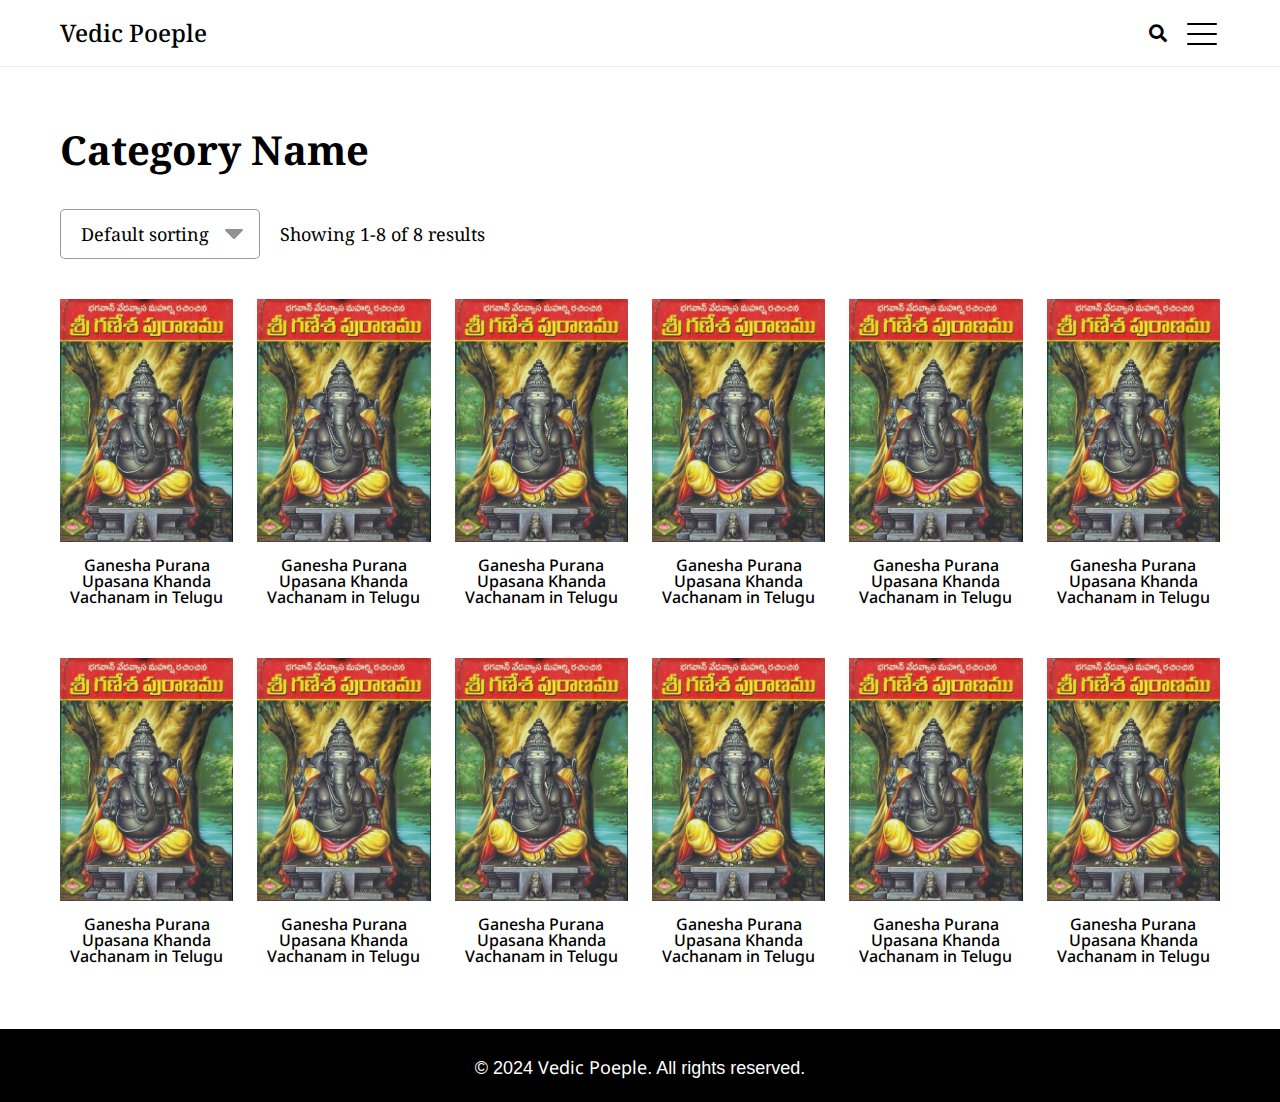
<file: category-listing.html>
<!doctype html>
<html lang="en">

<head>
    <!-- Required meta tags -->
    <meta charset="utf-8">
    <meta name="viewport" content="width=device-width, initial-scale=1, shrink-to-fit=no">
    <title>Book Reader</title>

    <!-- fabicon -->
    <link rel="shortcut icon" type="image/x-icon" href="favicon.ico">
    <!-- All CSS -->

    <!-- fontawesome -->
    <link rel="stylesheet" href="css/all.min.css">
    <link rel="stylesheet" href="css/brands.min.css">
    <link rel="stylesheet" href="css/fontawesome.min.css">
    <link rel="stylesheet" href="css/regular.min.css">
    <link rel="stylesheet" href="css/solid.min.css">

    <link rel="stylesheet" href="css/slick.min.css">
    <link rel="stylesheet" href="css/slick-theme.min.css">
    <link rel="stylesheet" href="css/bootstrap.min.css">
    <link rel="stylesheet" href="style.css">
</head>

<body class="hasNoBanner">




    <header class="header whiteHeader">
        <div class="container-fluid">
            <div class="header_inner">
                <nav class="navbar ">

                    <a class="navbar-brand" href="index.html">Vedic Poeple</a>
                    
                    <div class="collapse navbar-collapse" id="navbarSupportedContent">
                        <button class="navbar-toggler navbar-toggler-main" type="button" data-bs-toggle="collapse"
                            data-bs-target="#navbarSupportedContent" aria-controls="navbarSupportedContent"
                            aria-expanded="false" aria-label="Toggle navigation">
                            <!-- <span class="navbar-toggler-icon"></span> -->
                            <span class="stick"></span>
                        </button>
                        <ul class="navbar-nav ms-auto">
                            <li>
                                <a href="index.html">
                                    <i class="fas fa-home"></i>
                                    Home
                                </a>
                            </li>
                            <li>
                                <a href="category.html">
                                    <i class="fas fa-list-alt"></i>
                                    All Category
                                </a>
                            </li>
                            <li class="menu-item-has-children">
                                <a href="javascript:void(0);"><i class="fas fa-book-open"></i> Category 1</a>
                                <ul class="sub-menu">
                                    <li>
                                        <a href="#url">level 1</a>
                                    </li>
                                    <li class="menu-item-has-children">
                                        <a href="#url">level 1</a>
                                        <ul class="sub-menu">
                                            <li><a href="#url">level 2</a></li>
                                            <li class="menu-item-has-children">
                                                <a href="#url">level 2</a>
                                                <ul class="sub-menu">
                                                    <li><a href="#url">level 3</a></li>
                                                    <li><a href="#url">level 3</a></li>
                                                    <li><a href="#url">level 3</a></li>
                                                </ul>
                                            </li>
                                            <li><a href="#url">level 2</a></li>
                                            <li><a href="#url">level 2</a></li>
                                        </ul>
                                    </li>

                                </ul>
                            </li>
                            <li class="menu-item-has-children">
                                <a href="javascript:void(0);"><i class="fas fa-book-open"></i> Category 2</a>
                                <ul class="sub-menu">
                                    <li>
                                        <a href="#url">level 1</a>
                                    </li>
                                    <li class="menu-item-has-children">
                                        <a href="#url">level 1</a>
                                        <ul class="sub-menu">
                                            <li><a href="#url">level 2</a></li>
                                            <li class="menu-item-has-children">
                                                <a href="#url">level 2</a>
                                                <ul class="sub-menu">
                                                    <li><a href="#url">level 3</a></li>
                                                    <li><a href="#url">level 3</a></li>
                                                    <li><a href="#url">level 3</a></li>
                                                </ul>
                                            </li>
                                            <li><a href="#url">level 2</a></li>
                                            <li><a href="#url">level 2</a></li>
                                        </ul>
                                    </li>

                                </ul>
                            </li>
                            <li class="menu-item-has-children">
                                <a href="javascript:void(0);"><i class="fas fa-book-open"></i> Category 3</a>
                                <ul class="sub-menu">
                                    <li>
                                        <a href="#url">level 1</a>
                                    </li>
                                    <li class="menu-item-has-children">
                                        <a href="#url">level 1</a>
                                        <ul class="sub-menu">
                                            <li><a href="#url">level 2</a></li>
                                            <li class="menu-item-has-children">
                                                <a href="#url">level 2</a>
                                                <ul class="sub-menu">
                                                    <li><a href="#url">level 3</a></li>
                                                    <li><a href="#url">level 3</a></li>
                                                    <li><a href="#url">level 3</a></li>
                                                </ul>
                                            </li>
                                            <li><a href="#url">level 2</a></li>
                                            <li><a href="#url">level 2</a></li>
                                        </ul>
                                    </li>
                                    
                                </ul>
                            </li>
                            
                        </ul>


                    </div>

                </nav>
                <div class="header_right">
                    
                    <a href="javaScript:void(0);" class="headerSearchBtn" data-bs-toggle="modal"
                        data-bs-target="#searchModal"><i class="fas fa-search"></i></a>
                        <button class="navbar-toggler navbar-toggler-main" type="button" data-bs-toggle="collapse"
                        data-bs-target="#navbarSupportedContent" aria-controls="navbarSupportedContent"
                        aria-expanded="false" aria-label="Toggle navigation">
                        <!-- <span class="navbar-toggler-icon"></span> -->
                        <span class="stick"></span>
                    </button>
                    </div>
            </div>
        </div>


        <button class="navbar-toggler" id="navoverlay" type="button" data-bs-toggle="collapse"
            data-bs-target="#navbarSupportedContent" aria-controls="navbarSupportedContent" aria-expanded="false"
            aria-label="Toggle navigation"></button>

    </header>


    <section class="category_sec cmn_gap">
        <div class="container-fluid">
            <div class="category_inner">
                <div class="section_title">
                    <h1>Category Name</h1>
                </div>

                <div class="category_sort">
                    <select>
                        <option value="1">Default sorting</option>
                        <option value="1">Option 1</option>
                        <option value="1">Option 2</option>
                        <option value="1">Option 3</option>
                    </select>
                    <p>
                        Showing 1-8 of 8 results
                    </p>
                </div>

                <div class="row category_row gy-5">
                    <div class="col-lg-2 col-md-6 category-col">
                        <div class="common_slider_item">
                            <a href="#url" class="cmn_slider_link">
                                <i>
                                    <img src="images/ganesh-puran.webp" alt="">
                                </i>
                                <span class="cmn_slider_linkTitle">Ganesha Purana Upasana Khanda Vachanam in Telugu</span>
                            </a>
                        </div>
                    </div>
                    <div class="col-lg-2 col-md-6 category-col">
                        <div class="common_slider_item">
                            <a href="#url" class="cmn_slider_link">
                                <i>
                                    <img src="images/ganesh-puran.webp" alt="">
                                </i>
                                <span class="cmn_slider_linkTitle">Ganesha Purana Upasana Khanda Vachanam in Telugu</span>
                            </a>
                        </div>
                    </div>
                    <div class="col-lg-2 col-md-6 category-col">
                        <div class="common_slider_item">
                            <a href="#url" class="cmn_slider_link">
                                <i>
                                    <img src="images/ganesh-puran.webp" alt="">
                                </i>
                                <span class="cmn_slider_linkTitle">Ganesha Purana Upasana Khanda Vachanam in Telugu</span>
                            </a>
                        </div>
                    </div>
                    <div class="col-lg-2 col-md-6 category-col">
                        <div class="common_slider_item">
                            <a href="#url" class="cmn_slider_link">
                                <i>
                                    <img src="images/ganesh-puran.webp" alt="">
                                </i>
                                <span class="cmn_slider_linkTitle">Ganesha Purana Upasana Khanda Vachanam in Telugu</span>
                            </a>
                        </div>
                    </div>
                    <div class="col-lg-2 col-md-6 category-col">
                        <div class="common_slider_item">
                            <a href="#url" class="cmn_slider_link">
                                <i>
                                    <img src="images/ganesh-puran.webp" alt="">
                                </i>
                                <span class="cmn_slider_linkTitle">Ganesha Purana Upasana Khanda Vachanam in Telugu</span>
                            </a>
                        </div>
                    </div>
                    <div class="col-lg-2 col-md-6 category-col">
                        <div class="common_slider_item">
                            <a href="#url" class="cmn_slider_link">
                                <i>
                                    <img src="images/ganesh-puran.webp" alt="">
                                </i>
                                <span class="cmn_slider_linkTitle">Ganesha Purana Upasana Khanda Vachanam in Telugu</span>
                            </a>
                        </div>
                    </div>
                    <div class="col-lg-2 col-md-6 category-col">
                        <div class="common_slider_item">
                            <a href="#url" class="cmn_slider_link">
                                <i>
                                    <img src="images/ganesh-puran.webp" alt="">
                                </i>
                                <span class="cmn_slider_linkTitle">Ganesha Purana Upasana Khanda Vachanam in Telugu</span>
                            </a>
                        </div>
                    </div>
                    <div class="col-lg-2 col-md-6 category-col">
                        <div class="common_slider_item">
                            <a href="#url" class="cmn_slider_link">
                                <i>
                                    <img src="images/ganesh-puran.webp" alt="">
                                </i>
                                <span class="cmn_slider_linkTitle">Ganesha Purana Upasana Khanda Vachanam in Telugu</span>
                            </a>
                        </div>
                    </div>
                    <div class="col-lg-2 col-md-6 category-col">
                        <div class="common_slider_item">
                            <a href="#url" class="cmn_slider_link">
                                <i>
                                    <img src="images/ganesh-puran.webp" alt="">
                                </i>
                                <span class="cmn_slider_linkTitle">Ganesha Purana Upasana Khanda Vachanam in Telugu</span>
                            </a>
                        </div>
                    </div>
                    <div class="col-lg-2 col-md-6 category-col">
                        <div class="common_slider_item">
                            <a href="#url" class="cmn_slider_link">
                                <i>
                                    <img src="images/ganesh-puran.webp" alt="">
                                </i>
                                <span class="cmn_slider_linkTitle">Ganesha Purana Upasana Khanda Vachanam in Telugu</span>
                            </a>
                        </div>
                    </div>
                    <div class="col-lg-2 col-md-6 category-col">
                        <div class="common_slider_item">
                            <a href="#url" class="cmn_slider_link">
                                <i>
                                    <img src="images/ganesh-puran.webp" alt="">
                                </i>
                                <span class="cmn_slider_linkTitle">Ganesha Purana Upasana Khanda Vachanam in Telugu</span>
                            </a>
                        </div>
                    </div>
                    <div class="col-lg-2 col-md-6 category-col">
                        <div class="common_slider_item">
                            <a href="#url" class="cmn_slider_link">
                                <i>
                                    <img src="images/ganesh-puran.webp" alt="">
                                </i>
                                <span class="cmn_slider_linkTitle">Ganesha Purana Upasana Khanda Vachanam in Telugu</span>
                            </a>
                        </div>
                    </div>
                </div>
            </div>
        </div>
    </section>


    <footer class="footer">
        <div class="container-fluid">
            <div class="footer_inner">
                <p>
                    &copy; 2024 <a href="index.html">Vedic Poeple</a>. All rights reserved.
                </p>
            </div>
        </div>
    </footer>

    <!-- search modal -->
    <div class="modal fade searchModal" id="searchModal" tabindex="-1" aria-labelledby="searchModalLabel"
        aria-hidden="true">
        <div class="modal-dialog">
            <div class="modal-content">
                <div class="searchModal_wrap">
                    <div class="searchModal_seacrh">
                        <input class="searchInput" id="searchInput" type="text" placeholder="Search...">
                        <button type="button" class="btn-close" data-bs-dismiss="modal" aria-label="Close"></button>
                    </div>
                    <div class="searchModal_result hideSearchResult">
                        <div class="searchResult_each">
                            <i class="fas fa-file"></i>
                            <div class="searchResult_each_content">
                                <p>
                                    Lorem ipsum dolor, sit amet consectetur adipisicing elit.
                                </p>
                            </div>
                        </div>
                        <div class="searchResult_each">
                            <i class="fas fa-file"></i>
                            <div class="searchResult_each_content">
                                <p>
                                    Lorem ipsum dolor, sit amet consectetur adipisicing elit.
                                </p>
                            </div>
                        </div>
                        <div class="searchResult_each">
                            <i class="fas fa-file"></i>
                            <div class="searchResult_each_content">
                                <p>
                                    Lorem ipsum dolor, sit amet consectetur adipisicing elit.
                                </p>
                            </div>
                        </div>
                        <div class="searchResult_each">
                            <i class="fas fa-hashtag"></i>
                            <div class="searchResult_each_content">
                                <h6 class="search_subtitle">
                                    Lorem ipsum dolor sit
                                </h6>
                                <p>
                                    Lorem ipsum dolor, sit amet consectetur adipisicing elit. Ipsa, iure.
                                </p>
                            </div>
                        </div>
                        <div class="searchResult_each">
                            <i class="fas fa-hashtag"></i>
                            <div class="searchResult_each_content">
                                <h6 class="search_subtitle">
                                    Lorem ipsum dolor sit
                                </h6>
                                <p>
                                    Lorem ipsum dolor, sit amet consectetur adipisicing elit. Ipsa, iure.
                                </p>
                            </div>
                        </div>
                        <div class="searchResult_each">
                            <i class="fas fa-hashtag"></i>
                            <div class="searchResult_each_content">
                                <h6 class="search_subtitle">
                                    Lorem ipsum dolor sit
                                </h6>
                                <p>
                                    Lorem ipsum dolor, sit amet consectetur adipisicing elit. Ipsa, iure.
                                </p>
                            </div>
                        </div>
                        <div class="searchResult_each">
                            <i class="fas fa-hashtag"></i>
                            <div class="searchResult_each_content">
                                <h6 class="search_subtitle">
                                    Lorem ipsum dolor sit
                                </h6>
                                <p>
                                    Lorem ipsum dolor, sit amet consectetur adipisicing elit. Ipsa, iure.
                                </p>
                            </div>
                        </div>
                        <div class="searchResult_each">
                            <i class="fas fa-hashtag"></i>
                            <div class="searchResult_each_content">
                                <h6 class="search_subtitle">
                                    Lorem ipsum dolor sit
                                </h6>
                                <p>
                                    Lorem ipsum dolor, sit amet consectetur adipisicing elit. Ipsa, iure.
                                </p>
                            </div>
                        </div>
                    </div>

                </div>
            </div>
        </div>
    </div>


    <!-- Jquery-->
    <script src="js/jquery-3.5.1.min.js"></script>
    <script src="js/bootstrap.bundle.min.js"></script>
    <script src="js/slick.min.js"></script>

    <script src="js/common.js"></script>

</body>

</html>
</file>
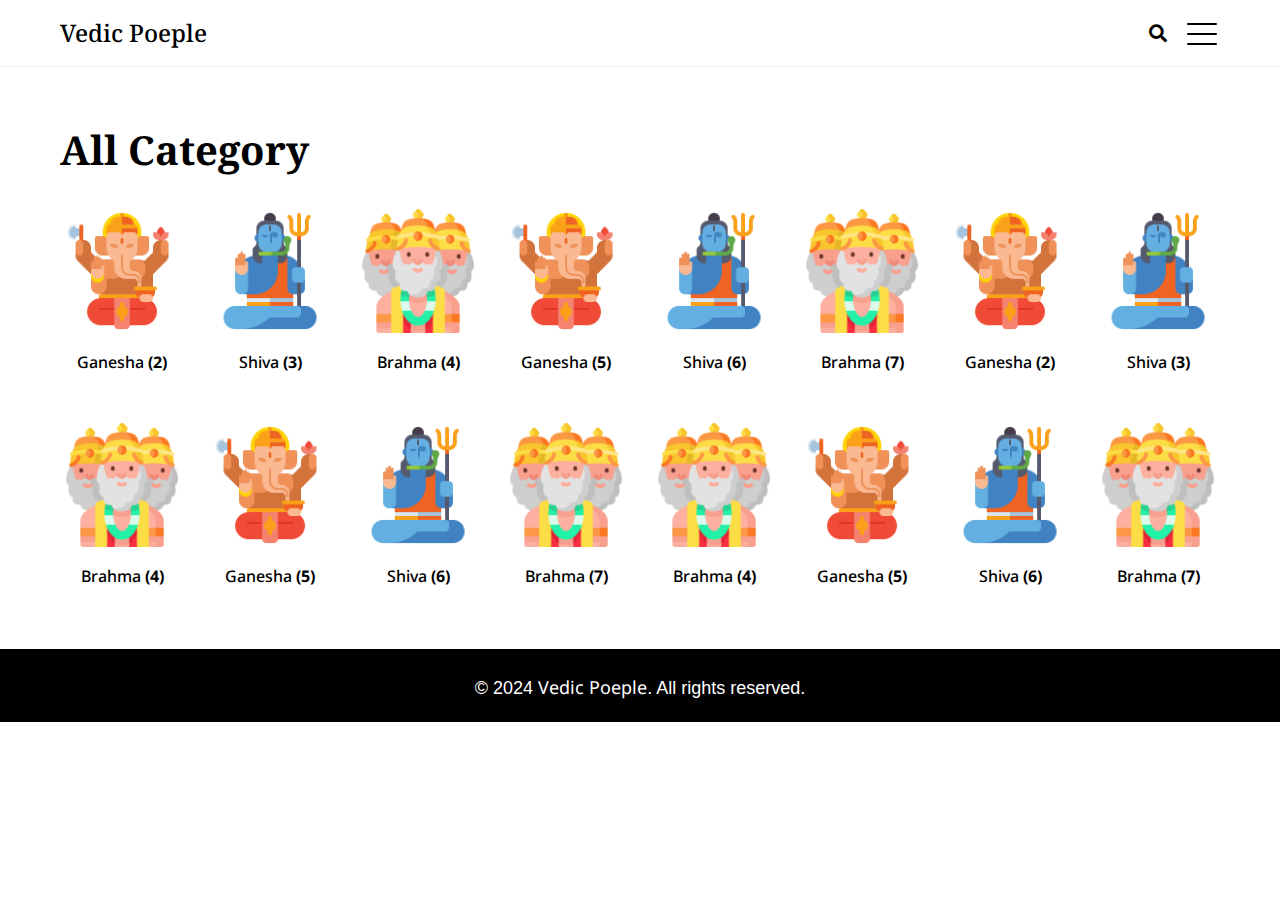
<file: category.html>
<!doctype html>
<html lang="en">

<head>
    <!-- Required meta tags -->
    <meta charset="utf-8">
    <meta name="viewport" content="width=device-width, initial-scale=1, shrink-to-fit=no">
    <title>Book Reader</title>

    <!-- fabicon -->
    <link rel="shortcut icon" type="image/x-icon" href="favicon.ico">
    <!-- All CSS -->

    <!-- fontawesome -->
    <link rel="stylesheet" href="css/all.min.css">
    <link rel="stylesheet" href="css/brands.min.css">
    <link rel="stylesheet" href="css/fontawesome.min.css">
    <link rel="stylesheet" href="css/regular.min.css">
    <link rel="stylesheet" href="css/solid.min.css">

    <link rel="stylesheet" href="css/slick.min.css">
    <link rel="stylesheet" href="css/slick-theme.min.css">
    <link rel="stylesheet" href="css/bootstrap.min.css">
    <link rel="stylesheet" href="style.css">
</head>

<body class="hasNoBanner">




    <header class="header whiteHeader">
        <div class="container-fluid">
            <div class="header_inner">
                <nav class="navbar ">

                    <a class="navbar-brand" href="index.html">Vedic Poeple</a>
                    
                    <div class="collapse navbar-collapse" id="navbarSupportedContent">
                        <button class="navbar-toggler navbar-toggler-main" type="button" data-bs-toggle="collapse"
                            data-bs-target="#navbarSupportedContent" aria-controls="navbarSupportedContent"
                            aria-expanded="false" aria-label="Toggle navigation">
                            <!-- <span class="navbar-toggler-icon"></span> -->
                            <span class="stick"></span>
                        </button>
                        <ul class="navbar-nav ms-auto">
                            <li>
                                <a href="index.html">
                                    <i class="fas fa-home"></i>
                                    Home
                                </a>
                            </li>
                            <li class="current-menu-item">
                                <a href="category.html">
                                    <i class="fas fa-list-alt"></i>
                                    All Category
                                </a>
                            </li>
                            <li class="menu-item-has-children">
                                <a href="javascript:void(0);"><i class="fas fa-book-open"></i> Category 1</a>
                                <ul class="sub-menu">
                                    <li>
                                        <a href="#url">level 1</a>
                                    </li>
                                    <li class="menu-item-has-children">
                                        <a href="#url">level 1</a>
                                        <ul class="sub-menu">
                                            <li><a href="#url">level 2</a></li>
                                            <li class="menu-item-has-children">
                                                <a href="#url">level 2</a>
                                                <ul class="sub-menu">
                                                    <li><a href="#url">level 3</a></li>
                                                    <li><a href="#url">level 3</a></li>
                                                    <li><a href="#url">level 3</a></li>
                                                </ul>
                                            </li>
                                            <li><a href="#url">level 2</a></li>
                                            <li><a href="#url">level 2</a></li>
                                        </ul>
                                    </li>

                                </ul>
                            </li>
                            <li class="menu-item-has-children">
                                <a href="javascript:void(0);"><i class="fas fa-book-open"></i> Category 2</a>
                                <ul class="sub-menu">
                                    <li>
                                        <a href="#url">level 1</a>
                                    </li>
                                    <li class="menu-item-has-children">
                                        <a href="#url">level 1</a>
                                        <ul class="sub-menu">
                                            <li><a href="#url">level 2</a></li>
                                            <li class="menu-item-has-children">
                                                <a href="#url">level 2</a>
                                                <ul class="sub-menu">
                                                    <li><a href="#url">level 3</a></li>
                                                    <li><a href="#url">level 3</a></li>
                                                    <li><a href="#url">level 3</a></li>
                                                </ul>
                                            </li>
                                            <li><a href="#url">level 2</a></li>
                                            <li><a href="#url">level 2</a></li>
                                        </ul>
                                    </li>

                                </ul>
                            </li>
                            <li class="menu-item-has-children">
                                <a href="javascript:void(0);"><i class="fas fa-book-open"></i> Category 3</a>
                                <ul class="sub-menu">
                                    <li>
                                        <a href="#url">level 1</a>
                                    </li>
                                    <li class="menu-item-has-children">
                                        <a href="#url">level 1</a>
                                        <ul class="sub-menu">
                                            <li><a href="#url">level 2</a></li>
                                            <li class="menu-item-has-children">
                                                <a href="#url">level 2</a>
                                                <ul class="sub-menu">
                                                    <li><a href="#url">level 3</a></li>
                                                    <li><a href="#url">level 3</a></li>
                                                    <li><a href="#url">level 3</a></li>
                                                </ul>
                                            </li>
                                            <li><a href="#url">level 2</a></li>
                                            <li><a href="#url">level 2</a></li>
                                        </ul>
                                    </li>
                                    
                                </ul>
                            </li>
                            
                        </ul>


                    </div>

                </nav>
                <div class="header_right">
                    
                    <a href="javaScript:void(0);" class="headerSearchBtn" data-bs-toggle="modal"
                        data-bs-target="#searchModal"><i class="fas fa-search"></i></a>
                        <button class="navbar-toggler navbar-toggler-main" type="button" data-bs-toggle="collapse"
                        data-bs-target="#navbarSupportedContent" aria-controls="navbarSupportedContent"
                        aria-expanded="false" aria-label="Toggle navigation">
                        <!-- <span class="navbar-toggler-icon"></span> -->
                        <span class="stick"></span>
                    </button>
                    </div>
            </div>
        </div>


        <button class="navbar-toggler" id="navoverlay" type="button" data-bs-toggle="collapse"
            data-bs-target="#navbarSupportedContent" aria-controls="navbarSupportedContent" aria-expanded="false"
            aria-label="Toggle navigation"></button>

    </header>


    <section class="category_sec cmn_gap">
        <div class="container-fluid">
            <div class="category_inner">
                <div class="section_title">
                    <h1>All Category</h1>
                </div>

                

                <div class="row category_row category_main_row gy-5">
                    <div class="col-lg-8cus  col-md-3 col-6 category-col">
                        <div class="common_slider_item">
                            <a href="#url" class="cmn_slider_link">
                                <i>
                                    <img src="images/ganesha.png" alt="">
                                </i>
                                <span class="cmn_slider_linkTitle">Ganesha <span class="count"><b>(2)</b></span></span>
                            </a>
                        </div>
                    </div>
                    <div class="col-lg-8cus  col-md-3 col-6 category-col">
                        <div class="common_slider_item">
                            <a href="#url" class="cmn_slider_link">
                                <i>
                                    <img src="images/shiva.png" alt="">
                                </i>
                                <span class="cmn_slider_linkTitle">Shiva <span class="count"><b>(3)</b></span></span>
                            </a>
                        </div>
                    </div>
                    <div class="col-lg-8cus  col-md-3 col-6 category-col">
                        <div class="common_slider_item">
                            <a href="#url" class="cmn_slider_link">
                                <i>
                                    <img src="images/brahma.png" alt="">
                                </i>
                                <span class="cmn_slider_linkTitle">Brahma <span class="count"><b>(4)</b></span></span>
                            </a>
                        </div>
                    </div>
                    <div class="col-lg-8cus  col-md-3 col-6 category-col">
                        <div class="common_slider_item">
                            <a href="#url" class="cmn_slider_link">
                                <i>
                                    <img src="images/ganesha.png" alt="">
                                </i>
                                <span class="cmn_slider_linkTitle">Ganesha <span class="count"><b>(5)</b></span></span>
                            </a>
                        </div>
                    </div>
                    <div class="col-lg-8cus  col-md-3 col-6 category-col">
                        <div class="common_slider_item">
                            <a href="#url" class="cmn_slider_link">
                                <i>
                                    <img src="images/shiva.png" alt="">
                                </i>
                                <span class="cmn_slider_linkTitle">Shiva <span class="count"><b>(6)</b></span></span>
                            </a>
                        </div>
                    </div>
                    <div class="col-lg-8cus  col-md-3 col-6 category-col">
                        <div class="common_slider_item">
                            <a href="#url" class="cmn_slider_link">
                                <i>
                                    <img src="images/brahma.png" alt="">
                                </i>
                                <span class="cmn_slider_linkTitle">Brahma <span class="count"><b>(7)</b></span></span>
                            </a>
                        </div>
                    </div>
                    <div class="col-lg-8cus  col-md-3 col-6 category-col">
                        <div class="common_slider_item">
                            <a href="#url" class="cmn_slider_link">
                                <i>
                                    <img src="images/ganesha.png" alt="">
                                </i>
                                <span class="cmn_slider_linkTitle">Ganesha <span class="count"><b>(2)</b></span></span>
                            </a>
                        </div>
                    </div>
                    <div class="col-lg-8cus  col-md-3 col-6 category-col">
                        <div class="common_slider_item">
                            <a href="#url" class="cmn_slider_link">
                                <i>
                                    <img src="images/shiva.png" alt="">
                                </i>
                                <span class="cmn_slider_linkTitle">Shiva <span class="count"><b>(3)</b></span></span>
                            </a>
                        </div>
                    </div>
                    <div class="col-lg-8cus  col-md-3 col-6 category-col">
                        <div class="common_slider_item">
                            <a href="#url" class="cmn_slider_link">
                                <i>
                                    <img src="images/brahma.png" alt="">
                                </i>
                                <span class="cmn_slider_linkTitle">Brahma <span class="count"><b>(4)</b></span></span>
                            </a>
                        </div>
                    </div>
                    <div class="col-lg-8cus  col-md-3 col-6 category-col">
                        <div class="common_slider_item">
                            <a href="#url" class="cmn_slider_link">
                                <i>
                                    <img src="images/ganesha.png" alt="">
                                </i>
                                <span class="cmn_slider_linkTitle">Ganesha <span class="count"><b>(5)</b></span></span>
                            </a>
                        </div>
                    </div>
                    <div class="col-lg-8cus  col-md-3 col-6 category-col">
                        <div class="common_slider_item">
                            <a href="#url" class="cmn_slider_link">
                                <i>
                                    <img src="images/shiva.png" alt="">
                                </i>
                                <span class="cmn_slider_linkTitle">Shiva <span class="count"><b>(6)</b></span></span>
                            </a>
                        </div>
                    </div>
                    <div class="col-lg-8cus  col-md-3 col-6 category-col">
                        <div class="common_slider_item">
                            <a href="#url" class="cmn_slider_link">
                                <i>
                                    <img src="images/brahma.png" alt="">
                                </i>
                                <span class="cmn_slider_linkTitle">Brahma <span class="count"><b>(7)</b></span></span>
                            </a>
                        </div>
                    </div>
                    
                    <div class="col-lg-8cus  col-md-3 col-6 category-col">
                        <div class="common_slider_item">
                            <a href="#url" class="cmn_slider_link">
                                <i>
                                    <img src="images/brahma.png" alt="">
                                </i>
                                <span class="cmn_slider_linkTitle">Brahma <span class="count"><b>(4)</b></span></span>
                            </a>
                        </div>
                    </div>
                    <div class="col-lg-8cus  col-md-3 col-6 category-col">
                        <div class="common_slider_item">
                            <a href="#url" class="cmn_slider_link">
                                <i>
                                    <img src="images/ganesha.png" alt="">
                                </i>
                                <span class="cmn_slider_linkTitle">Ganesha <span class="count"><b>(5)</b></span></span>
                            </a>
                        </div>
                    </div>
                    <div class="col-lg-8cus  col-md-3 col-6 category-col">
                        <div class="common_slider_item">
                            <a href="#url" class="cmn_slider_link">
                                <i>
                                    <img src="images/shiva.png" alt="">
                                </i>
                                <span class="cmn_slider_linkTitle">Shiva <span class="count"><b>(6)</b></span></span>
                            </a>
                        </div>
                    </div>
                    <div class="col-lg-8cus  col-md-3 col-6 category-col">
                        <div class="common_slider_item">
                            <a href="#url" class="cmn_slider_link">
                                <i>
                                    <img src="images/brahma.png" alt="">
                                </i>
                                <span class="cmn_slider_linkTitle">Brahma <span class="count"><b>(7)</b></span></span>
                            </a>
                        </div>
                    </div>
                </div>
            </div>
        </div>
    </section>


    <footer class="footer">
        <div class="container-fluid">
            <div class="footer_inner">
                <p>
                    &copy; 2024 <a href="index.html">Vedic Poeple</a>. All rights reserved.
                </p>
            </div>
        </div>
    </footer>

    <!-- search modal -->
    <div class="modal fade searchModal" id="searchModal" tabindex="-1" aria-labelledby="searchModalLabel"
        aria-hidden="true">
        <div class="modal-dialog">
            <div class="modal-content">
                <div class="searchModal_wrap">
                    <div class="searchModal_seacrh">
                        <input class="searchInput" id="searchInput" type="text" placeholder="Search...">
                        <button type="button" class="btn-close" data-bs-dismiss="modal" aria-label="Close"></button>
                    </div>
                    <div class="searchModal_result hideSearchResult">
                        <div class="searchResult_each">
                            <i class="fas fa-file"></i>
                            <div class="searchResult_each_content">
                                <p>
                                    Lorem ipsum dolor, sit amet consectetur adipisicing elit.
                                </p>
                            </div>
                        </div>
                        <div class="searchResult_each">
                            <i class="fas fa-file"></i>
                            <div class="searchResult_each_content">
                                <p>
                                    Lorem ipsum dolor, sit amet consectetur adipisicing elit.
                                </p>
                            </div>
                        </div>
                        <div class="searchResult_each">
                            <i class="fas fa-file"></i>
                            <div class="searchResult_each_content">
                                <p>
                                    Lorem ipsum dolor, sit amet consectetur adipisicing elit.
                                </p>
                            </div>
                        </div>
                        <div class="searchResult_each">
                            <i class="fas fa-hashtag"></i>
                            <div class="searchResult_each_content">
                                <h6 class="search_subtitle">
                                    Lorem ipsum dolor sit
                                </h6>
                                <p>
                                    Lorem ipsum dolor, sit amet consectetur adipisicing elit. Ipsa, iure.
                                </p>
                            </div>
                        </div>
                        <div class="searchResult_each">
                            <i class="fas fa-hashtag"></i>
                            <div class="searchResult_each_content">
                                <h6 class="search_subtitle">
                                    Lorem ipsum dolor sit
                                </h6>
                                <p>
                                    Lorem ipsum dolor, sit amet consectetur adipisicing elit. Ipsa, iure.
                                </p>
                            </div>
                        </div>
                        <div class="searchResult_each">
                            <i class="fas fa-hashtag"></i>
                            <div class="searchResult_each_content">
                                <h6 class="search_subtitle">
                                    Lorem ipsum dolor sit
                                </h6>
                                <p>
                                    Lorem ipsum dolor, sit amet consectetur adipisicing elit. Ipsa, iure.
                                </p>
                            </div>
                        </div>
                        <div class="searchResult_each">
                            <i class="fas fa-hashtag"></i>
                            <div class="searchResult_each_content">
                                <h6 class="search_subtitle">
                                    Lorem ipsum dolor sit
                                </h6>
                                <p>
                                    Lorem ipsum dolor, sit amet consectetur adipisicing elit. Ipsa, iure.
                                </p>
                            </div>
                        </div>
                        <div class="searchResult_each">
                            <i class="fas fa-hashtag"></i>
                            <div class="searchResult_each_content">
                                <h6 class="search_subtitle">
                                    Lorem ipsum dolor sit
                                </h6>
                                <p>
                                    Lorem ipsum dolor, sit amet consectetur adipisicing elit. Ipsa, iure.
                                </p>
                            </div>
                        </div>
                    </div>

                </div>
            </div>
        </div>
    </div>


    <!-- Jquery-->
    <script src="js/jquery-3.5.1.min.js"></script>
    <script src="js/bootstrap.bundle.min.js"></script>
    <script src="js/slick.min.js"></script>

    <script src="js/common.js"></script>

</body>

</html>
</file>
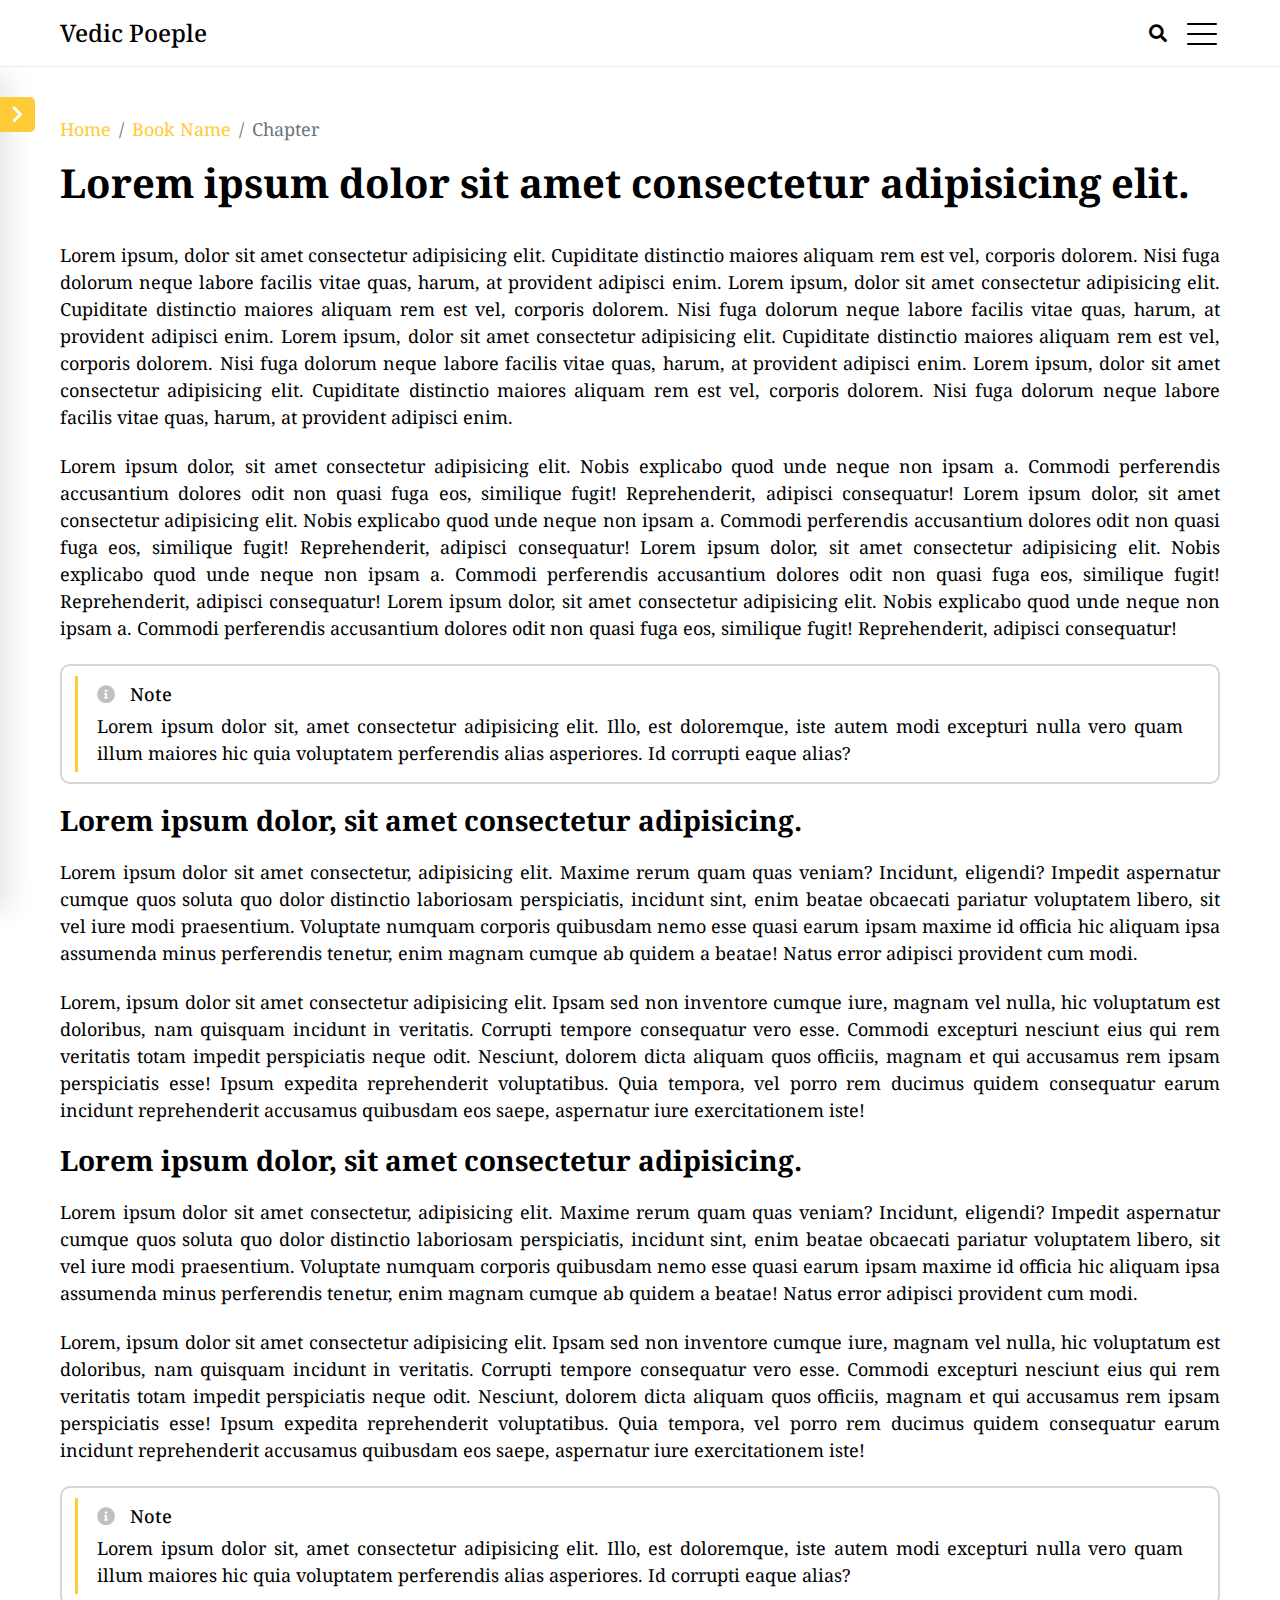
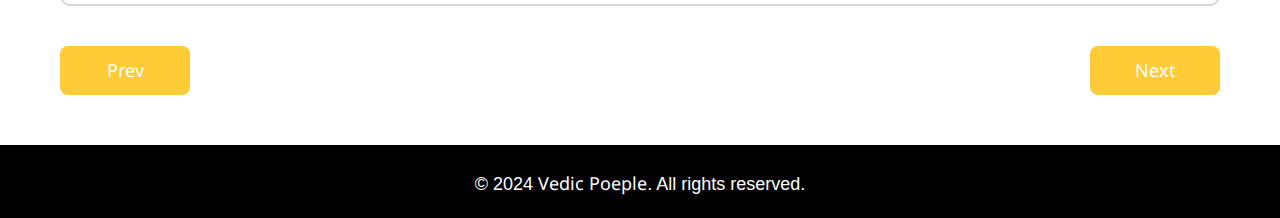
<file: reading.html>
<!doctype html>
<html lang="en">

<head>
    <!-- Required meta tags -->
    <meta charset="utf-8">
    <meta name="viewport" content="width=device-width, initial-scale=1, shrink-to-fit=no">
    <title>Book Reader</title>

    <!-- fabicon -->
    <link rel="shortcut icon" type="image/x-icon" href="favicon.ico">
    <!-- All CSS -->

    <!-- fontawesome -->
    <link rel="stylesheet" href="css/all.min.css">
    <link rel="stylesheet" href="css/brands.min.css">
    <link rel="stylesheet" href="css/fontawesome.min.css">
    <link rel="stylesheet" href="css/regular.min.css">
    <link rel="stylesheet" href="css/solid.min.css">

    <link rel="stylesheet" href="css/slick.min.css">
    <link rel="stylesheet" href="css/slick-theme.min.css">
    <link rel="stylesheet" href="css/bootstrap.min.css">
    <link rel="stylesheet" href="style.css">
</head>

<body class="hasNoBanner">
    <header class="header whiteHeader">
        <div class="container-fluid">
            <div class="header_inner">
                <nav class="navbar ">

                    <a class="navbar-brand" href="index.html">Vedic Poeple</a>
                    
                    <div class="collapse navbar-collapse" id="navbarSupportedContent">
                        <button class="navbar-toggler navbar-toggler-main" type="button" data-bs-toggle="collapse"
                            data-bs-target="#navbarSupportedContent" aria-controls="navbarSupportedContent"
                            aria-expanded="false" aria-label="Toggle navigation">
                            <!-- <span class="navbar-toggler-icon"></span> -->
                            <span class="stick"></span>
                        </button>
                        <ul class="navbar-nav ms-auto">
                            <li>
                                <a href="index.html">
                                    <i class="fas fa-home"></i>
                                    Home
                                </a>
                            </li>
                            <li>
                                <a href="category.html">
                                    <i class="fas fa-list-alt"></i>
                                    All Category
                                </a>
                            </li>
                            <li class="menu-item-has-children">
                                <a href="javascript:void(0);"><i class="fas fa-book-open"></i> Category 1</a>
                                <ul class="sub-menu">
                                    <li>
                                        <a href="#url">level 1</a>
                                    </li>
                                    <li class="menu-item-has-children">
                                        <a href="#url">level 1</a>
                                        <ul class="sub-menu">
                                            <li><a href="#url">level 2</a></li>
                                            <li class="menu-item-has-children">
                                                <a href="#url">level 2</a>
                                                <ul class="sub-menu">
                                                    <li><a href="#url">level 3</a></li>
                                                    <li><a href="#url">level 3</a></li>
                                                    <li><a href="#url">level 3</a></li>
                                                </ul>
                                            </li>
                                            <li><a href="#url">level 2</a></li>
                                            <li><a href="#url">level 2</a></li>
                                        </ul>
                                    </li>

                                </ul>
                            </li>
                            <li class="menu-item-has-children">
                                <a href="javascript:void(0);"><i class="fas fa-book-open"></i> Category 2</a>
                                <ul class="sub-menu">
                                    <li>
                                        <a href="#url">level 1</a>
                                    </li>
                                    <li class="menu-item-has-children">
                                        <a href="#url">level 1</a>
                                        <ul class="sub-menu">
                                            <li><a href="#url">level 2</a></li>
                                            <li class="menu-item-has-children">
                                                <a href="#url">level 2</a>
                                                <ul class="sub-menu">
                                                    <li><a href="#url">level 3</a></li>
                                                    <li><a href="#url">level 3</a></li>
                                                    <li><a href="#url">level 3</a></li>
                                                </ul>
                                            </li>
                                            <li><a href="#url">level 2</a></li>
                                            <li><a href="#url">level 2</a></li>
                                        </ul>
                                    </li>

                                </ul>
                            </li>
                            <li class="menu-item-has-children">
                                <a href="javascript:void(0);"><i class="fas fa-book-open"></i> Category 3</a>
                                <ul class="sub-menu">
                                    <li>
                                        <a href="#url">level 1</a>
                                    </li>
                                    <li class="menu-item-has-children">
                                        <a href="#url">level 1</a>
                                        <ul class="sub-menu">
                                            <li><a href="#url">level 2</a></li>
                                            <li class="menu-item-has-children">
                                                <a href="#url">level 2</a>
                                                <ul class="sub-menu">
                                                    <li><a href="#url">level 3</a></li>
                                                    <li><a href="#url">level 3</a></li>
                                                    <li><a href="#url">level 3</a></li>
                                                </ul>
                                            </li>
                                            <li><a href="#url">level 2</a></li>
                                            <li><a href="#url">level 2</a></li>
                                        </ul>
                                    </li>
                                    
                                </ul>
                            </li>
                            
                        </ul>


                    </div>

                </nav>
                <div class="header_right">
                    
                    <a href="javaScript:void(0);" class="headerSearchBtn" data-bs-toggle="modal"
                        data-bs-target="#searchModal"><i class="fas fa-search"></i></a>
                        <button class="navbar-toggler navbar-toggler-main" type="button" data-bs-toggle="collapse"
                        data-bs-target="#navbarSupportedContent" aria-controls="navbarSupportedContent"
                        aria-expanded="false" aria-label="Toggle navigation">
                        <!-- <span class="navbar-toggler-icon"></span> -->
                        <span class="stick"></span>
                    </button>
                    </div>
            </div>
        </div>


        <button class="navbar-toggler" id="navoverlay" type="button" data-bs-toggle="collapse"
            data-bs-target="#navbarSupportedContent" aria-controls="navbarSupportedContent" aria-expanded="false"
            aria-label="Toggle navigation"></button>

    </header>



    <section class="reading_sec">
        <div class="reading_left">
            <div class="reading_left_inner">
                <button class="readingMenu_close"><i class="fas fa-times"></i></button>
                <ul class="readingMenu">
                    <li>

                        <a href="index.html">
                            <i class="fas fa-home"></i>
                            Home
                        </a>
                    </li>
                    <li class="chapterMenuHasChildren activeMenu">
                        <a href="javaScript:void(0);">
                            <i class="fas fa-book-open"></i>
                            Chapter 1
                            <i class="fas fa-chevron-down chatperMenuArrow"></i>
                        </a>
                        <ul class="chapterSubmenu open">
                            <li class="activePage">
                                <a href="#url">Page 1</a>
                            </li>
                            <li>
                                <a href="#url">Page 2</a>
                            </li>
                            <li>
                                <a href="#url">Page 3</a>
                            </li>
                            <li>
                                <a href="#url">Page 4</a>
                            </li>
                            <li>
                                <a href="#url">Page 5</a>
                            </li>
                            <li>
                                <a href="#url">Page 6</a>
                            </li>
                            <li>
                                <a href="#url">Page 7</a>
                            </li>
                            <li>
                                <a href="#url">Page 8</a>
                            </li>
                        </ul>
                    </li>
                    <li class="chapterMenuHasChildren">
                        <a href="javaScript:void(0);">
                            <i class="fas fa-book-open"></i>
                            Chapter 2
                            <i class="fas fa-chevron-down chatperMenuArrow"></i>
                        </a>
                        <ul class="chapterSubmenu">
                            <li>
                                <a href="#url">Page 1</a>
                            </li>
                            <li>
                                <a href="#url">Page 2</a>
                            </li>
                            <li>
                                <a href="#url">Page 3</a>
                            </li>
                            <li>
                                <a href="#url">Page 4</a>
                            </li>
                            <li>
                                <a href="#url">Page 5</a>
                            </li>
                            <li>
                                <a href="#url">Page 6</a>
                            </li>
                            <li>
                                <a href="#url">Page 7</a>
                            </li>
                            <li>
                                <a href="#url">Page 8</a>
                            </li>
                        </ul>
                    </li>
                    <li class="chapterMenuHasChildren">
                        <a href="javaScript:void(0);">
                            <i class="fas fa-book-open"></i>
                            Chapter 3
                            <i class="fas fa-chevron-down chatperMenuArrow"></i>
                        </a>
                        <ul class="chapterSubmenu">
                            <li>
                                <a href="#url">Page 1</a>
                            </li>
                            <li>
                                <a href="#url">Page 2</a>
                            </li>
                            <li>
                                <a href="#url">Page 3</a>
                            </li>
                            <li>
                                <a href="#url">Page 4</a>
                            </li>
                            <li>
                                <a href="#url">Page 5</a>
                            </li>
                            <li>
                                <a href="#url">Page 6</a>
                            </li>
                            <li>
                                <a href="#url">Page 7</a>
                            </li>
                            <li>
                                <a href="#url">Page 8</a>
                            </li>
                        </ul>
                    </li>
                    <li class="chapterMenuHasChildren">
                        <a href="javaScript:void(0);">
                            <i class="fas fa-book-open"></i>
                            Chapter 4
                            <i class="fas fa-chevron-down chatperMenuArrow"></i>
                        </a>
                        <ul class="chapterSubmenu">
                            <li>
                                <a href="#url">Page 1</a>
                            </li>
                            <li>
                                <a href="#url">Page 2</a>
                            </li>
                            <li>
                                <a href="#url">Page 3</a>
                            </li>
                            <li>
                                <a href="#url">Page 4</a>
                            </li>
                            <li>
                                <a href="#url">Page 5</a>
                            </li>
                            <li>
                                <a href="#url">Page 6</a>
                            </li>
                            <li>
                                <a href="#url">Page 7</a>
                            </li>
                            <li>
                                <a href="#url">Page 8</a>
                            </li>
                        </ul>
                    </li>
                </ul>

            </div>
            <button class="openReadingMneuBtn"><i class="fas fa-chevron-right"></i></button>
        </div>
        <div class="reading_overlay"></div>
        <div class="reading_right">
            <div class="reading_right_inner">
                <button class="readingMenu_mobile">
                    <i class="fas fa-bars"></i> Reading Menu
                </button>
                <nav aria-label="breadcrumb">
                    <ol class="breadcrumb">
                      <li class="breadcrumb-item"><a href="#">Home</a></li>
                      <li class="breadcrumb-item"><a href="#">Book Name</a></li>
                      <li class="breadcrumb-item active" aria-current="page">Chapter</li>
                    </ol>
                  </nav>
                <div class="reading_content">
                    <div class="section_title">
                        <h1>Lorem ipsum dolor sit amet consectetur adipisicing elit.</h1>
                    </div>
                    <p>
                        Lorem ipsum, dolor sit amet consectetur adipisicing elit. Cupiditate distinctio maiores aliquam
                        rem est vel, corporis dolorem. Nisi fuga dolorum neque labore facilis vitae quas, harum, at
                        provident adipisci enim. Lorem ipsum, dolor sit amet consectetur adipisicing elit. Cupiditate
                        distinctio maiores aliquam rem est vel, corporis dolorem. Nisi fuga dolorum neque labore facilis
                        vitae quas, harum, at provident adipisci enim.
                        Lorem ipsum, dolor sit amet consectetur adipisicing elit. Cupiditate distinctio maiores aliquam
                        rem est vel, corporis dolorem. Nisi fuga dolorum neque labore facilis vitae quas, harum, at
                        provident adipisci enim. Lorem ipsum, dolor sit amet consectetur adipisicing elit. Cupiditate
                        distinctio maiores aliquam rem est vel, corporis dolorem. Nisi fuga dolorum neque labore facilis
                        vitae quas, harum, at provident adipisci enim.
                    </p>
                    <p>
                        Lorem ipsum dolor, sit amet consectetur adipisicing elit. Nobis explicabo quod unde neque non
                        ipsam a. Commodi perferendis accusantium dolores odit non quasi fuga eos, similique fugit!
                        Reprehenderit, adipisci consequatur!
                        Lorem ipsum dolor, sit amet consectetur adipisicing elit. Nobis explicabo quod unde neque non
                        ipsam a. Commodi perferendis accusantium dolores odit non quasi fuga eos, similique fugit!
                        Reprehenderit, adipisci consequatur!
                        Lorem ipsum dolor, sit amet consectetur adipisicing elit. Nobis explicabo quod unde neque non
                        ipsam a. Commodi perferendis accusantium dolores odit non quasi fuga eos, similique fugit!
                        Reprehenderit, adipisci consequatur!
                        Lorem ipsum dolor, sit amet consectetur adipisicing elit. Nobis explicabo quod unde neque non
                        ipsam a. Commodi perferendis accusantium dolores odit non quasi fuga eos, similique fugit!
                        Reprehenderit, adipisci consequatur!
                    </p>

                    <p class="highlight_text">
                        <span class="highlight_text_top">
                            <i class="fas fa-info-circle"></i>
                            Note
                        </span>
                        Lorem ipsum dolor sit, amet consectetur adipisicing elit. Illo, est doloremque, iste autem modi
                        excepturi nulla vero quam illum maiores hic quia voluptatem perferendis alias asperiores. Id
                        corrupti eaque alias?
                    </p>

                    <h3>Lorem ipsum dolor, sit amet consectetur adipisicing.</h3>
                    <p>
                        Lorem ipsum dolor sit amet consectetur, adipisicing elit. Maxime rerum quam quas veniam?
                        Incidunt, eligendi? Impedit aspernatur cumque quos soluta quo dolor distinctio laboriosam
                        perspiciatis, incidunt sint, enim beatae obcaecati pariatur voluptatem libero, sit vel iure modi
                        praesentium. Voluptate numquam corporis quibusdam nemo esse quasi earum ipsam maxime id officia
                        hic aliquam ipsa assumenda minus perferendis tenetur, enim magnam cumque ab quidem a beatae!
                        Natus error adipisci provident cum modi.
                    </p>
                    <p>
                        Lorem, ipsum dolor sit amet consectetur adipisicing elit. Ipsam sed non inventore cumque iure,
                        magnam vel nulla, hic voluptatum est doloribus, nam quisquam incidunt in veritatis. Corrupti
                        tempore consequatur vero esse. Commodi excepturi nesciunt eius qui rem veritatis totam impedit
                        perspiciatis neque odit. Nesciunt, dolorem dicta aliquam quos officiis, magnam et qui accusamus
                        rem ipsam perspiciatis esse! Ipsum expedita reprehenderit voluptatibus. Quia tempora, vel porro
                        rem ducimus quidem consequatur earum incidunt reprehenderit accusamus quibusdam eos saepe,
                        aspernatur iure exercitationem iste!
                    </p>
                    <h3>Lorem ipsum dolor, sit amet consectetur adipisicing.</h3>
                    <p>
                        Lorem ipsum dolor sit amet consectetur, adipisicing elit. Maxime rerum quam quas veniam?
                        Incidunt, eligendi? Impedit aspernatur cumque quos soluta quo dolor distinctio laboriosam
                        perspiciatis, incidunt sint, enim beatae obcaecati pariatur voluptatem libero, sit vel iure modi
                        praesentium. Voluptate numquam corporis quibusdam nemo esse quasi earum ipsam maxime id officia
                        hic aliquam ipsa assumenda minus perferendis tenetur, enim magnam cumque ab quidem a beatae!
                        Natus error adipisci provident cum modi.
                    </p>
                    <p>
                        Lorem, ipsum dolor sit amet consectetur adipisicing elit. Ipsam sed non inventore cumque iure,
                        magnam vel nulla, hic voluptatum est doloribus, nam quisquam incidunt in veritatis. Corrupti
                        tempore consequatur vero esse. Commodi excepturi nesciunt eius qui rem veritatis totam impedit
                        perspiciatis neque odit. Nesciunt, dolorem dicta aliquam quos officiis, magnam et qui accusamus
                        rem ipsam perspiciatis esse! Ipsum expedita reprehenderit voluptatibus. Quia tempora, vel porro
                        rem ducimus quidem consequatur earum incidunt reprehenderit accusamus quibusdam eos saepe,
                        aspernatur iure exercitationem iste!
                    </p>
                    <p class="highlight_text">
                        <span class="highlight_text_top">
                            <i class="fas fa-info-circle"></i>
                            Note
                        </span>
                        Lorem ipsum dolor sit, amet consectetur adipisicing elit. Illo, est doloremque, iste autem modi
                        excepturi nulla vero quam illum maiores hic quia voluptatem perferendis alias asperiores. Id
                        corrupti eaque alias?
                    </p>
                </div>

                <div class="reading_pagination">
                    <a href="#url" class="cmn_btn">Prev</a>
                    <a href="#url" class="cmn_btn">Next</a>
                </div>
            </div>
            <footer class="footer">
                <div class="container-fluid">
                    <div class="footer_inner">
                        <p>
                            &copy; 2024 <a href="index.html">Vedic Poeple</a>. All rights reserved.
                        </p>
                    </div>
                </div>
            </footer>
        </div>

    </section>





    <!-- search modal -->
    <div class="modal fade searchModal" id="searchModal" tabindex="-1" aria-labelledby="searchModalLabel"
        aria-hidden="true">
        <div class="modal-dialog">
            <div class="modal-content">
                <div class="searchModal_wrap">
                    <div class="searchModal_seacrh">
                        <input class="searchInput" id="searchInput" type="text" placeholder="Search...">
                        <button type="button" class="btn-close" data-bs-dismiss="modal" aria-label="Close"></button>
                    </div>
                    <div class="searchModal_result hideSearchResult">
                        <div class="searchResult_each">
                            <i class="fas fa-file"></i>
                            <div class="searchResult_each_content">
                                <p>
                                    Lorem ipsum dolor, sit amet consectetur adipisicing elit.
                                </p>
                            </div>
                        </div>
                        <div class="searchResult_each">
                            <i class="fas fa-file"></i>
                            <div class="searchResult_each_content">
                                <p>
                                    Lorem ipsum dolor, sit amet consectetur adipisicing elit.
                                </p>
                            </div>
                        </div>
                        <div class="searchResult_each">
                            <i class="fas fa-file"></i>
                            <div class="searchResult_each_content">
                                <p>
                                    Lorem ipsum dolor, sit amet consectetur adipisicing elit.
                                </p>
                            </div>
                        </div>
                        <div class="searchResult_each">
                            <i class="fas fa-hashtag"></i>
                            <div class="searchResult_each_content">
                                <h6 class="search_subtitle">
                                    Lorem ipsum dolor sit
                                </h6>
                                <p>
                                    Lorem ipsum dolor, sit amet consectetur adipisicing elit. Ipsa, iure.
                                </p>
                            </div>
                        </div>
                        <div class="searchResult_each">
                            <i class="fas fa-hashtag"></i>
                            <div class="searchResult_each_content">
                                <h6 class="search_subtitle">
                                    Lorem ipsum dolor sit
                                </h6>
                                <p>
                                    Lorem ipsum dolor, sit amet consectetur adipisicing elit. Ipsa, iure.
                                </p>
                            </div>
                        </div>
                        <div class="searchResult_each">
                            <i class="fas fa-hashtag"></i>
                            <div class="searchResult_each_content">
                                <h6 class="search_subtitle">
                                    Lorem ipsum dolor sit
                                </h6>
                                <p>
                                    Lorem ipsum dolor, sit amet consectetur adipisicing elit. Ipsa, iure.
                                </p>
                            </div>
                        </div>
                        <div class="searchResult_each">
                            <i class="fas fa-hashtag"></i>
                            <div class="searchResult_each_content">
                                <h6 class="search_subtitle">
                                    Lorem ipsum dolor sit
                                </h6>
                                <p>
                                    Lorem ipsum dolor, sit amet consectetur adipisicing elit. Ipsa, iure.
                                </p>
                            </div>
                        </div>
                        <div class="searchResult_each">
                            <i class="fas fa-hashtag"></i>
                            <div class="searchResult_each_content">
                                <h6 class="search_subtitle">
                                    Lorem ipsum dolor sit
                                </h6>
                                <p>
                                    Lorem ipsum dolor, sit amet consectetur adipisicing elit. Ipsa, iure.
                                </p>
                            </div>
                        </div>
                    </div>

                </div>
            </div>
        </div>
    </div>

    <!-- Jquery-->
    <script src="js/jquery-3.5.1.min.js"></script>
    <script src="js/bootstrap.bundle.min.js"></script>
    <script src="js/slick.min.js"></script>

    <script src="js/common.js"></script>

</body>

</html>
</file>
<file: style.css>
@import url('https://fonts.googleapis.com/css2?family=Noto+Sans:ital,wght@0,100..900;1,100..900&family=Noto+Serif:ital,wght@0,100..900;1,100..900&display=swap');

/* font-family: "Noto Serif", serif; */
/* font-family: "Noto Sans", sans-serif; */

body {
    overflow-x: hidden;
}
/* body,html{
    width: 100%;
} */
body {
    margin: 0;
    padding: 0;
    font-family: "Noto Serif", serif;
    -webkit-font-smoothing: antialiased;
    -moz-osx-font-smoothing: grayscale;
    width: 100%;
    font-weight: normal;
    font-style: normal;
    color: #000;
    font-size: 18px;
    line-height: 1.5;
    background-color: #fff;
}

b,
strong {
    font-weight: 700;
}

p {
    margin: 0 0 22px 0;
}

p:last-child {
    margin-bottom: 0;
}

h1,
h2,
h3,
h4,
h5,
h6 {
    margin: 0 0 25px 0;
    padding: 0;
    color: #000;
    font-weight: 700;
    font-family: "Noto Serif", serif;
}

h1:last-child,
h2:last-child,
h3:last-child,
h4:last-child,
h5:last-child,
h6:last-child {
    margin-bottom: 0;
}



h1{
    font-weight: 700;
    font-size: 90px;
    line-height: 1.2;
}

h2 {
    font-weight: 700;
    font-size: 40px;
    line-height: 1;
}

h3 {
    font-weight: 700;
    font-size: 28px;
    line-height: 1;
}

h4 {
    font-size: 24px;
    line-height: 1.2;
   
}

h5 {
    font-size: 20px;
    line-height: 1.2;
   
}




a {
    display: inline-block;
    margin: 0;
    padding: 0;
    text-decoration: none !important;
    outline: none !important;
    color: #ffcb36;
    -webkit-transition: all 0.3s ease-in-out;
    -moz-transition: all 0.3s ease-in-out;
    -ms-transition: all 0.3s ease-in-out;
    -o-transition: all 0.3s ease-in-out;
    transition: all 0.3s ease-in-out;
    font-family: "Noto Sans", sans-serif;
}

a:hover {
    color: #ffcb36;
}

button{
    font-family: "Noto Sans", sans-serif;
}
img {
    max-width: 100%;
}


input[type="text"],
input[type="tel"],
input[type="password"],
input[type="email"],
select {
    background-color: transparent;
    width: 100%;
    -webkit-appearance: none;
    appearance: none;
    -webkit-border-radius: 0;
    -moz-border-radius: 0;
    -ms-border-radius: 0;
    border-radius: 0;
    color: #000;
    border: 1px solid rgba(255, 255, 255, 0.7);
    height: 58px;
    padding: 0 16px;
    outline: none !important;
}

textarea {
    background-color: transparent;
    -webkit-appearance: none;
    appearance: none;
    -webkit-border-radius: 0;
    -moz-border-radius: 0;
    -ms-border-radius: 0;
    border-radius: 0;
    border: 1px solid rgba(255, 255, 255, 0.7);
    padding: 12px 16px;
    width: 100%;
    color: #000;
    height: 158px;
    outline: none !important;
}

select {
    border: 1px solid rgba(0, 0, 0, 0.4);
    width: 100%;
    padding: 0 20px;
    background: url(images/sort-down.svg) no-repeat calc(100% - 16px) center transparent;
    background-size: 18px;
    padding-right: 40px;
    outline: none;
    -webkit-appearance: none;
    -moz-appearance: none;
    -ms-appearance: none;
    -o-appearance: none;
    appearance: none;
    border-radius: 5px;
    height: 50px;
}

select::-ms-expand {
    display: none;
}

input[type="submit"] {
    background: #eab71e;
    color: #000000;
    height: 58px;
    border: none;
    -webkit-appearance: none;
    appearance: none;
    -webkit-border-radius: 0;
    -moz-border-radius: 0;
    -ms-border-radius: 0;
    border-radius: 0;
    padding-left: 30px;
    padding-right: 30px;

    cursor: pointer;
    font-size: 24px;
    font-weight: 700;
    outline: none !important;
    -webkit-transition: all 0.3s ease-in-out;
    transition: all 0.3s ease-in-out;
}

input[type="submit"]:hover {
    background: #000;
    color: #eab71e;
}

 ::-webkit-input-placeholder {
    opacity: 1;
    color: #b0b0b0;
}

 :-ms-input-placeholder {
    opacity: 1;
    color: #b0b0b0;
}

 ::-moz-placeholder {
    opacity: 1;
    color: #b0b0b0;
}

 :-moz-placeholder {
    opacity: 1;
    color: #b0b0b0;
}







/* images alignment for wordpress content pages */
.alignright {
    float: right;
    margin: 0 0 20px 20px;
}

.alignleft {
    float: left;
    margin: 0 20px 20px 0;
}

.aligncenter {
    display: block;
    margin-left: auto;
    margin-right: auto;
    margin-bottom: 20px;
    float: none;
    clear: both;
}



/* custom checkbox */

.form_input_check label {
    position: relative;
    margin: 0;
    padding-left: 40px;
    display: inline-block;
}

.form_input_check label span {
    margin: 0;
    padding: 0;
}

.form_input_check label input[type="checkbox"] {
    visibility: hidden;
    display: none;
}

.form_input_check label input[type="checkbox"]+span::before {
    content: '';
    position: absolute;
    left: 0;
    top: 0px;
    width: 22px;
    height: 22px;
    border: 1px solid #3E3E42;
    background: transparent;
}

.form_input_check label input[type="checkbox"]+span::after {
    content: '';
    position: absolute;
    left: 0;
    top: 0px;
    width: 22px;
    height: 22px;
    -webkit-transition: all 0.2s ease;
    transition: all 0.2s ease;
    background: url(images/tick.svg) no-repeat center center;
    background-size: 15px;
}

.form_input_check label input[type="checkbox"]:not(:checked)+span::after {
    opacity: 0;
    -webkit-transform: scale(0);
    transform: scale(0);
}


/* .form_input_check input[type="checkbox"]:checked + span::before {
      
    } */

.form_input_check label input[type="checkbox"]:checked+span:after {
    opacity: 1;
    -webkit-transform: scale(1);
    transform: scale(1);
}


/* custom radio */

.form_input_radio label {
    position: relative;
    margin: 0;
    padding-left: 30px;
    display: inline-block;
}

.form_input_radio label span {
    margin: 0;
    padding: 0;
}

.form_input_radio label input[type="radio"] {
    visibility: hidden;
    display: none;
}

.form_input_radio label input[type="radio"]+span::before {
    content: '';
    position: absolute;
    left: 0;
    top: 1px;
    width: 22px;
    height: 22px;
    border: 2px solid #000000;
    border-radius: 100%;
    background: #fff;
}

.form_input_radio label input[type="radio"]+span::after {
    content: '';
    width: 12px;
    height: 12px;
    background: #4b0049;
    position: absolute;
    top: 6px;
    left: 5px;
    border-radius: 100%;
    -webkit-transition: all 0.2s ease;
    transition: all 0.2s ease;
}

.form_input_radio label input[type="radio"]:not(:checked)+span::after {
    opacity: 0;
    -webkit-transform: scale(0);
    transform: scale(0);
}


/* .form_input_radio input[type="radio"]:checked + span::before {
      
    } */

.form_input_radio label input[type="radio"]:checked+span:after {
    opacity: 1;
    -webkit-transform: scale(1);
    transform: scale(1);
}


/* custom radio end */

/* back to top */

#scroll {
    position:fixed;
    right:20px;
    bottom:20px;
    cursor:pointer;
    width:55px;
    height:55px;
    background-color:#bdd653;
    display:none;
    -webkit-border-radius:100%;
    -moz-border-radius:100%;
    border-radius:100%;
    line-height: 68px;
    text-align: center;
    cursor: pointer;
    display: inline-block;
    -webkit-box-shadow: 0px 0px 20px 0px rgba(0,0,0,0.2);
-moz-box-shadow: 0px 0px 20px 0px rgba(0,0,0,0.2);
box-shadow: 0px 0px 20px 0px rgba(0,0,0,0.2);
z-index: 9;
}
#scroll:hover{
    background: #88a725;
}
#scroll i{
    color: #fff;
    font-size: 44px;
    -webkit-transition: all 0.3s ease-in-out;
transition: all 0.3s ease-in-out;
-webkit-transform: translateY(0);
transform: translateY(0);
}

#scroll:hover i{
-webkit-transition: all 0.3s ease-in-out;
transition: all 0.3s ease-in-out;
-webkit-transform: translateY(-6px);
transform: translateY(-6px);
}




/* navbar*/

.navbar-brand {
    padding: 0;
    margin: 0;
    /* width: 170px; */
    display: inline-block;
    font-size: 24px;
    color: #ffffff;
    font-weight: 500;
    font-family: "Noto Serif", serif;
}

.navbar {
    background: none;
    margin: 0;
    padding: 0;
    min-height: inherit;
    height: inherit;
    border: none;
    -webkit-border-radius: 0;
    -moz-border-radius: 0;
    -ms-border-radius: 0;
    -o-border-radius: 0;
    border-radius: 0;
}

.navbar-nav li {
    position: relative;
    list-style: none;
}




.navbar-nav>li>a {
    color: #000;
    font-size: 16px;
    line-height: 1;
    position: relative;
    font-weight: normal;
    font-weight: 500;
    /* margin-bottom: 10px; */
    display: flex;
}

.navbar-nav>li>a:after {
    content: '';
    display: block;
    width: 0;
    height: 2px;
    background: #3B61DC;
    /* opacity: 0; */
    position: absolute;
    bottom: -10px;
    left: 50%;
    -webkit-transform: translateX(-50%);
    transform: translateX(-50%);
    -webkit-transition: all 0.3s ease-in-out;
    transition: all 0.3s ease-in-out;
}

.navbar-nav>li.current-menu-item>a,
.navbar-nav>li.current-menu-parent>a,
.navbar-nav>li>a:hover,
.navbar-nav>li.menu-item-has-children:hover>a {
    color: #ffcb36;
}

.navbar-nav>li.current-menu-item>a:after,
.navbar-nav>li>a:hover:after,
.navbar-nav>li.menu-item-has-children:hover>a:after {
    width: 100%;
}


/* navbar submenu*/

.sub-menu {
    background: #fff;
    display: none;
    -webkit-border-radius: 0;
    -moz-border-radius: 0;
    -ms-border-radius: 0;
    -o-border-radius: 0;
    border-radius: 0;
    padding: 0;
    margin-bottom: 3px;
}

.sub-menu>li>a {
    color: #000;
    display: block;
    width: 100%;
    padding: 8px 10px;
    font-size: 16px;
    font-weight: 400;
    line-height: 1.2;
}

.sub-menu>li {
    width: 100%;
    display: block;
}

.sub-menu>li>a:hover,
.sub-menu>li.menu-item-has-children:hover>a,
.sub-menu>li.current-menu-item>a {
    color: #ffcb36;
    
}



.navbar-nav>li:last-child>.sub-menu {
    right: 0;
    left: inherit;
    padding: 0;
}

/* 2nd level submenu */
.navbar-nav>li>.sub-menu .sub-menu {
    position: absolute;
    left: 100%;
    top: 0;
}


/* for push-menu */
.navbar-collapse .navbar-toggler{
    display: none;
}
#navoverlay{
       display: block;
       pointer-events: none;
       position: fixed;
       left: 0;
       top: 0;
       width: 100%;
       height: 100%;
       background: transparent;
       margin: 0;
       padding: 0 !important;
       z-index: 99;
       -webkit-transition: background-color 0.5s linear;
        transition: background-color 0.5s linear;
}
/* for push-menu end*/

/* common style start */
.container-fluid{
    padding: 0 60px;
}

.cmn_gap{
    padding: 60px 0;
}

.cmn_btn{
    background: #ffcb36;
    color: #ffffff;
    padding: 11px 25px;
    border-radius: 8px;
    min-width: 130px;
    text-align: center;
}
.cmn_btn:hover{
    background: #000000;
    color: #ffffff
}
.section_title h2, .section_title h1{
    font-size: 40px;
}
.section_title h2:last-child, .section_title h1:last-child{
    margin-bottom: 0;
}
.section_title{
    margin-bottom: 35px;
}

body.hasNoBanner{
    padding-top: 66px;
}

.highlight_text{
    border: 2px solid rgba(214, 214, 214, 1);
    border-radius: 10px;
    padding: 15px 35px;
    position: relative;
}
.highlight_text::before{
    position: absolute;
    content: "";
    left: 13px;
    top: 10px;
    bottom: 10px;
    width: 2.5px;
    background: #ffcb36;
}
.highlight_text .highlight_text_top{
    display: block;
    color: #000000;
    font-weight: 500;
    margin-bottom: 5px;
}
.highlight_text .highlight_text_top i{
    color: rgb(192, 192, 192);
    margin-right: 10px;
}
/* common style end */



/* header style start */
.header{
    padding: 15px 0;
    position: fixed;
    left: 0;
    top: 0;
    width: 100%;
    z-index: 9;
    -webkit-transition: all 0.3s ease-in-out;
    -moz-transition: all 0.3s ease-in-out;
    -ms-transition: all 0.3s ease-in-out;
    -o-transition: all 0.3s ease-in-out;
    transition: all 0.3s ease-in-out;
}
.header.fixed{
    background: rgba(0,0,0,0.6);
}
.header_inner{
    display: flex;
    justify-content: space-between;
    align-items: center;
}
.header_right{
    margin-left: 10px;
    color: #ffffff;
    display: flex;
    align-items: center;
}
.header_right .headerSearchBtn{
    color: #ffffff;
    margin-right: 20px;
}
.header_right .headerSearchBtn:hover{
    color: #ffcb36;
}

.header.whiteHeader{
    background: #ffffff;
    border-bottom: 1px solid #ededed;
}
.header.whiteHeader.fixed{
    box-shadow: 0px -10px 20px 10px rgba(0, 0, 0, 0.3);
}
.header.whiteHeader .navbar-brand{
    color: #000000;
}
.header.whiteHeader .header_right .headerSearchBtn{
    color: #000000;
}
.header.whiteHeader .header_right .headerSearchBtn:hover{
    color: #ffcb36;
}

/* navbar*/
.navbar-nav .clickD {
    position: absolute;
    right: 0;
    top: 17px;
    /* width: 20px;
    height: 20px;
    background: url(images/sort-down.svg) center center no-repeat; */
    display: block;
    background-size: 10px;
    cursor: pointer;
}
.navbar-nav .clickD.toggled{
    -webkit-transform: rotate(180deg);
    transform: rotate(180deg);
}
.sub-menu > li.menu-item-has-children .clickD{
    top: 8.5px;
    right: 5px;
    -webkit-transform: rotate(-90deg);
    transform: rotate(-90deg);
}
.sub-menu > li.menu-item-has-children .clickD.toggled{
    -webkit-transform: rotate(180deg);
    transform: rotate(180deg);
}

.navbar-nav >li.menu-item-has-children {
    padding-right: 20px;
}
.sub-menu >li.menu-item-has-children > a{
    padding-right: 20px;
}

.sub-menu.show {
    display: block;
}



.navbar-nav>li.current-menu-item>a:after,
.navbar-nav>li>a:after,
.navbar-nav>li.menu-item-has-children>a:after{
    width: 0;
    opacity: 0;
}

.navbar-nav>li.current-menu-item>a:after,
.navbar-nav>li>a:hover:after,
.navbar-nav>li.menu-item-has-children:hover>a:after {
    width: 0;
    opacity: 1;
}
.navbar-nav>li>a:hover i{
    color: #ffcb36;
}
/* navbar end*/

/* navbar*/
.navbar-toggler {
    position: relative;
    width: 33px;
    margin-left: auto;
    height: 28px;
    padding: 0;
    outline: none !important;
    border: none !important;
    box-shadow: none !important;
}
.stick,
.stick:after,
.stick:before {
    width: 30px;
    height: 2px;
    background: #ffffff;
    position: absolute;
    left: 0;
    top: auto;
    transition: all 0.6s;
    border-radius: 5px;
}
.stick:before {
    content: '';
    top: -10px;
    left: 0;
}
.stick:after {
    content: '';
    top: 10px;
    left: 0;
}
.stick.open {
    transform: translateX(-50px);
    background: transparent;
}
.stick.open:before {
    transform: rotate(45deg) translate(42px, -28px);
    left: 2px;
}
.stick.open:after {
    transform: rotate(-45deg) translate(42px, 28px);
    left: 2px;
}

.navbar-nav .clickD {
    top: 10px;
    right: 10px !important;
    -webkit-transform: rotate(0) !important;
    transform: rotate(0) !important;
}
.navbar-nav .clickD.toggled{
    -webkit-transform: rotate(180deg) !important;
    transform: rotate(180deg) !important;
}
.sub-menu,
.navbar-nav>li>.sub-menu .sub-menu {
    position: relative;
    width: 100%;
    left: inherit;
    top: inherit;
    border: none;
    right: inherit;
}
.navbar-nav>li>.sub-menu .sub-menu {
    margin-bottom: 0;
}
.navbar-nav>li.menu-item-has-children {
    padding-right: 0;
}
.navbar-nav>li {
    margin: 0 0 10px;
    padding: 0 0 10px;
    border-bottom: 1px solid rgba(214, 214, 214, 1);
}
.navbar-nav>li:last-child{
    border-bottom: 0;
}
.navbar-nav li.menu-item-has-children > a{
    padding-right: 30px !important;
}
.navbar-nav>li>a {
    padding: 10px 20px;
   
    width: 100%;
}
.navbar-nav>li>a > i{
    margin-right: 10px;
    display: flex;
}
.sub-menu>li>a {
    padding-left: 40px;
}
.sub-menu .sub-menu>li>a {
    padding-left: 60px;
}
.sub-menu .sub-menu .sub-menu>li>a {
    padding-left: 80px;
}

.navbar-nav>li>a:after{
    bottom: 0;
}
.whiteHeader .stick,
.whiteHeader .stick:after,
.whiteHeader .stick:before{
    background: #000000;
}
/* navbar end*/

/* push nav */

.navbar-collapse{
    background: #fff;
    position: fixed;
    top: 0;
    height: 100% !important; 
    width: 260px;
    overflow-y: auto;
    transition: inherit !important;
    right: 0;
    margin: 0;
    display: block !important;
    -webkit-transform: translateX(100%);
    transform: translateX(100%);
    -webkit-transition: transform 0.2s ease-in-out !important;
    transition: transform 0.2s ease-in-out !important;
    z-index: 100;
}
.navbar-collapse .stick,
.navbar-collapse .stick:after,
.navbar-collapse .stick:before{
    background: #000000;
}
.navbar-collapse .stick.open{
    background: transparent;
}
.navbar-collapse.show,
.navbar-collapse.collapsing{
    display: block !important;
    -webkit-transform: translateX(0);
    transform: translateX(0);
    -webkit-transition: transform 0.2s ease-in-out !important;
    transition: transform 0.2s ease-in-out !important;
}
.navbar-collapse .navbar-nav{
    margin: 60px 0 0 !important;
    padding: 0 0 40px 0;
}
.navbar-collapse .navbar-toggler{
    display: block;
    right: 20px;
    top: 20px;
    position: absolute;
}
#navoverlay.open{

   background-color: rgba(0,0,0,0.4);
   pointer-events: all;
   -webkit-transition: background-color 0.5s linear;
   transition: background-color 0.5s linear;
}
body.open-nav{
    height: 100%;
    overflow: hidden !important;
}
body.open_reading_overlay{
    height: 100%;
    overflow: hidden !important;
}
/* push nav end */


/* header style end */


/* banner slider style start */
.bannerSlider_wrap figure{
    margin-bottom: 0;
    position: relative;
}
.bannerSlider_wrap figure::before{
    position: absolute;
    content: "";
    left: 0;
    top: 0;
    width: 100%;
    height: 100%;
    background: rgba(0,0,0,0.4);
    z-index: 1;
}
.bannerSlider_wrap figure img{
    width: 100%;
    height: 650px;
    object-fit: cover;
    object-position: top center;
}

.bannerSlider_wrap{
    position: relative;

}
.bannerSlider_content{
    position: absolute;
    left: 0;
    width: 100%;
    top: 50%;
    transform: translateY(-50%);
    z-index: 2;
    text-align: center;
}
.bannerSlider_content .bannerTitle{
    color: #ffffff;
    font-size: 60px;
}

.banner_slider
/* banner slider style end */



/* common slider style start */
.common_sec{
    overflow: hidden;
}
.common_custom_container{
    overflow: hidden;
}
.common_slider .slick-track{
    display: flex !important;
}
.common_slider {
    background: 0 0;
    border: none;
    border-radius: 0;
    overflow: visible;
    padding: 0 60px;
    /* display: flex; */
    /* flex-wrap: wrap; */
}
.slick-track{
    margin: 0;

}

.common_slider .slick-slide {
    padding: 0 12px;
}

.common_slider .slick-list {
    margin: 0 -12px;
    overflow: visible;
}
.cmn_slider_link{
    text-align: center;
    width: 100%;
    color: #000000;
}
.cmn_slider_link i{
    /* max-width: 200px; */
    display: block;
    margin: 0 auto 15px;
    /* overflow: hidden; */
}
.cmn_slider_link i img{
    width: 100%;
    transition: 0.3s all ease;
}

.cmn_slider_link:hover i img{
    transform: scale(1.05);
}
.cmn_slider_linkTitle{
    font-size: 16px;
    font-weight: 500;
    display: inline-block;
    line-height: 1;
    
}

.common_slider .slick-arrow{
    height: 100%;
    width: 60px;
    background-color: rgba(0, 0, 0, 0.3);
    z-index: 1;
    opacity: 0;
    transition: 0.3s all ease;
}
.common_slider:hover .slick-arrow{
    opacity: 1;
}
.common_slider .slick-arrow.slick-disabled{
    opacity: 0;
    pointer-events: none;
}
.common_slider .slick-arrow::before{
    display: none;
}
.common_slider .slick-prev{
    left: 0;
    background-image: url(./images/slider-arw-left.svg);
    background-position: center center;
    background-repeat: no-repeat;
    background-size: 20px;
}
.common_slider .slick-next{
    right: 0;
    background-image: url(./images/slider-arw-right.svg);
    background-position: center center;
    background-repeat: no-repeat;
    background-size: 20px;
}


/* common slider style end */



/* footer style start */
.footer{
    background: #000000;
    text-align: center;
    padding: 25px 0 20px;
    color: #ffffff;
    font-family: 'Roboto', sans-serif;
}
.footer p a{
    color: #ffffff;
}
.footer p a:hover{
    color: #ffcb36;
}
/* footer style end */



/* book description page start */
.bookDescription_left figure{
    margin-bottom: 0;
}
.bookDescription_left figure img{
    width: 100%;
}
.bookDescription_right .bookDescription_title{
    font-size: 40px;
}
.bookDescription_right .bookDescription_desc{
    margin-bottom: 30px;
    text-align: justify;
}

.otherlanguage_row{
    display: flex;
    flex-wrap: wrap;
    margin: 0 -10px -30px;
}
.otherlanguage_col{
    padding:0 10px;
    margin-bottom: 30px;
}
.otherlanguage_col .languageBtn{
    border: 2px solid #000000;
    color: #000000;
    padding: 8px 25px;
    border-radius: 30px;
    min-width: 130px;
    text-align: center;
}
.otherlanguage_col .languageBtn:hover{
    background: #ffcb36;
    color: #ffffff;
    border-color: #ffcb36;
}
.categories_row{
    display: flex;
    flex-wrap: wrap;
    margin: 0 -15px -30px;
}
.categories_col{
    padding:0 15px;
    margin-bottom: 30px;
}
.categoryBtn{
    text-align: center;
    line-height: 1.2;
    color: #000000;
}
.categoryBtn i{
    display: flex;
    width: 50px;
    margin: 0 auto 5px;
}
.categoryBtn i img{
    transition: 0.3s all ease;
}
.categoryBtn:hover i img{
    transform: scale(1.05);
}
.description_sec{
    text-align: justify;
}
/* book description page end */


/* search modal style start */
.searchModal .modal-content{
    border-radius: 10px;
}
.searchModal_seacrh{
    position: relative;
    
}
.searchModal_seacrh.hasBorder{
    border-bottom: 1px solid #ededed;
}
.searchModal_seacrh .btn-close{
    position: absolute;
    right: 15px;
    top: 50%;
    transform: translateY(-50%);
    width: 15px;
    height: 15px;
    background-size: 15px;
    opacity: 1;
    padding: 0;
}
.searchModal_seacrh .btn-close:focus{
    box-shadow: none;
}
.searchModal_seacrh input.searchInput{
    border: 0;
    height: 50px;
    padding: 0 40px 0 45px;
    background: url(./images/search-icon.svg) no-repeat left 14px center;
    background-size: 18px;
    font-size: 16px;
}
.searchModal_result{
    max-height: 40vh;
    overflow-y: auto;
}
.searchModal_result.hideSearchResult{
    display: none;
}
.searchModal_result .searchResult_each:first-child{
    border: 0;
}
.searchModal_result .searchResult_each{
    border-top: 1px solid #ededed;
    padding: 10px 15px;
    display: flex;

}
.searchModal_result .searchResult_each i{
    display: flex;
    width: 20px;
    min-width: 20px;
    color: #b0b0b0;
}
.searchModal_result .searchResult_each .searchResult_each_content{
    padding-left: 10px;
    font-size: 16px;
    color: #000000;
}
.searchModal_result .searchResult_each p{
    line-height: 1.3;
}
.searchModal_result .searchResult_each .search_subtitle{
    margin-bottom: 3px;
    color: #b0b0b0;
    font-weight: 400;
}
/* search modal style end */


/* reading page style start */
.reading_sec{
    display: flex;
}
.reading_left{
    width: 260px;
    flex-basis: 260px;
    position: fixed;
    left: -260px;
    bottom: 0;
    height: calc(100vh - 67px);
    z-index: 8;
    background: #ffffff;
    box-shadow: 10px 10px 25px 0px rgba(0,0,0,0.1);
    -webkit-transition: all 0.4s ease-in-out;
    -moz-transition: all 0.4s ease-in-out;
    -ms-transition: all 0.4s ease-in-out;
    -o-transition: all 0.4s ease-in-out;
    transition: all 0.4s ease-in-out;
}
.reading_left.reading_menu_open{
    left: 0;
}
.reading_left_inner{
    padding: 20px 15px 30px;
    height: 100%;
    overflow-y: auto;
}
.openReadingMneuBtn{
    position: absolute;
    right: -35px;
    top: 30px;
    background: #ffcb36;
    color: #ffffff;
    z-index: 1;
    border: 0;
    width: 35px;
    height: 35px;
    border-top-right-radius: 5px;
    border-bottom-right-radius: 5px;
    padding: 0;
}
.openReadingMneuBtn i{
    -webkit-transition: all 0.4s ease-in-out;
    -moz-transition: all 0.4s ease-in-out;
    -ms-transition: all 0.4s ease-in-out;
    -o-transition: all 0.4s ease-in-out;
    transition: all 0.4s ease-in-out;
}

.openReadingMneuBtn.openReadingMneuBtn_open i{
    transform: rotate(180deg);
}
.reading_right{
    margin-left: 0;
    width: 100%;
    flex-basis: 100%;
    -webkit-transition: all 0.4s ease-in-out;
    -moz-transition: all 0.4s ease-in-out;
    -ms-transition: all 0.4s ease-in-out;
    -o-transition: all 0.4s ease-in-out;
    transition: all 0.4s ease-in-out;
}
.reading_right.readingRight_smallWidth{
    margin-left: 260px;
    width: calc(100% - 260px);
    flex-basis: calc(100% - 260px);
}
.reading_right_inner{
    padding: 50px 60px 50px;
}

.readingMenu{
    padding: 0;
    margin: 0;
}
.readingMenu li{
    list-style: none;
    font-size: 16px;
}
.readingMenu li a{
    color: #000000;
    font-size: 16px;
}
.readingMenu li a:hover{
    color: #ffcb36;
}
.readingMenu > li{
    position: relative;
    /* padding-bottom: 10px; */
    margin-bottom: 10px;
    border-bottom: 1px solid rgba(214, 214, 214, 1);
}
.readingMenu > li:last-child{
    border: 0;
}
.readingMenu > li > a{
    position: relative;
    padding: 5px 5px;
    width: 100%;
    margin-bottom: 10px;
    display: flex;
    align-items: center;
}
.readingMenu > li > a > i{
    margin-right: 10px;
    
}
.readingMenu > li .chatperMenuArrow{
    position: absolute;
    right: 0;
    top: 7px;
   
    margin: 0;
}
.readingMenu > li.activeMenu .chatperMenuArrow{
    transform: rotate(180deg);
}

.readingMenu .chapterSubmenu{
    padding-left: 20px;
    display: none;
    margin-bottom: 20px;
}
.readingMenu .chapterSubmenu.open{
    display: block;
}
.readingMenu .chapterSubmenu li a{
    padding: 8px 15px;
    font-size: 14px;
    width: 100%;
}

.readingMenu li.activeMenu > a, .readingMenu li.activeMenu{
    color: #ffcb36;
}
.readingMenu .chapterSubmenu li{
    position: relative;
    display: flex;
}
.readingMenu .chapterSubmenu li::before{
    position: absolute;
    content: "";
    left: 0;
    top: 0;
    height: 100%;
    width: 2px;
    background: rgba(214, 214, 214, 1);
    
}


.readingMenu .chapterSubmenu li.activePage::before{
    background: #ffcb36;
}
.readingMenu .chapterSubmenu li.activePage a{
    color: #ffcb36;
}

.reading_pagination{
    display: flex;
    justify-content: space-between;
    padding-top: 40px;
}
.reading_pagination .cmn_btn{
    margin: 0 5px;
}
.reading_pagination .cmn_btn:first-child{
    margin-left: 0;
}
.reading_pagination .cmn_btn:last-child{
    margin-right: 0;
}
.reading_content{
    text-align: justify;
}
.reading_content .section_title{
    text-align: left;
}
/* reading page style end */

/* category page style start */
.category_sort{
    display: flex;
    align-items: center;
    flex-wrap: wrap;
    margin-bottom: 25px;
}

.category_sort p{
    margin-bottom: 15px;
}
.category_sort select{
    margin-right: 20px;
    margin-bottom: 15px;
    width: auto;
    min-width: 200px;
}
/* category page style end */


.readingMenu_mobile{
    display: none;
}
.reading_overlay{
    display: none;
    position: fixed;
    left: 0;
    top: 0;
    width: 100%;
    height: 100%;
    background-color: rgba(0,0,0,0.4);
    margin: 0;
    padding: 0 !important;
    z-index: 10;
    -webkit-transition: background-color 0.5s linear;
    transition: background-color 0.5s linear;
}
.readingMenu_close{
    position: absolute;
    right: 15px;
    top: 15px;
    border: 0;
    padding: 0;
    background: transparent;
    display: none;
}
.breadcrumb a{
    font-family: "Noto Serif", serif;
}

/* ========== responsive css =========== */


@media (min-width: 992px) {
    .col-lg-8cus{
        width: calc(100% / 8);
    }
}
@media(min-width:1025px) {
    /* navbar*/
    /* .navbar-nav .clickD {
        display: none;
    }
    .navbar-nav li.menu-item-has-children:hover>.sub-menu {
        display: block;
    } */
}



@media(max-width:1199px) {

}

@media(max-width:1024px) {
    


}


@media (max-width: 991px) {
body{
    font-size: 16px;
}
.cmn_slider_linkTitle{
    font-size: 16px;
}
.container-fluid{
    padding: 0 20px;
}

.common_slider{
    padding: 0 20px;
}
.common_slider .slick-arrow{
    width: 20px;
}
.common_slider .slick-prev{
    background-size: 15px;
}
.common_slider .slick-next{
    background-size: 15px;
}
.cmn_gap {
    padding: 40px 0;
}
.bannerSlider_wrap figure img{
    height: 350px;
}
.bannerSlider_content .bannerTitle {
    font-size: 40px;
}
.cmn_btn{
    padding: 8px 15px;
    min-width: 120px;
}
.section_title h2, .section_title h1 {
    font-size: 30px;
}
.bookDescription_right .bookDescription_title{
    font-size: 30px;
}
h1, h2, h3, h4, h5, h6{
    margin-bottom: 20px;
}
.section_title{
    margin-bottom: 30px;
}
.otherlanguage_col .languageBtn{
    padding: 8px 15px;
}
.reading_right_inner{
    padding: 40px 20px;
}
.openReadingMneuBtn{
    display: none;
}
.readingMenu_mobile{
    display: flex;
    align-items: center;
    margin-bottom: 20px;
    border: 0;
    background: #ffcb36;
    border-radius: 8px;
    padding: 8px 15px;
    font-size: 16px;
}
.readingMenu_mobile i{
    display: flex;
    margin-right: 10px;
}
.reading_left{
    height: 100vh;
    z-index: 11;
    bottom: initial;
    top: 0;
}

.open_reading_overlay .reading_overlay{
    display: block;
}
.reading_left_inner{
    padding-top: 40px;
}
.readingMenu_close{
    display: flex;
}
.bookDescription_readbtn .cmn_btn{
    width: 100%;
   }

   .category_inner .section_title{
       position: sticky;
       left: 0;
       top: 66px;
       padding: 10px 0;
       background: #ffffff;
   }
}

@media (max-width: 767px) {
    /* images alignment for wordpress content pages */
    .alignright,
    .alignleft,
    .aligncenter {
        float: none;
        clear: both;
        display: block;
        margin-left: auto;
        margin-right: auto;
        max-width: 100%;
        clear: both;
        margin-bottom: 24px;
    }

    .bannerSlider_content .bannerTitle {
        font-size: 35px;
        margin-bottom: 20px;
    }
    .section_title h2, .section_title h1 {
        font-size: 28px;
    }
    .bookDescription_right .bookDescription_title{
        font-size: 28px;
    }
  
}

@media (max-width: 575px) {
}

@media (max-width: 479px) {
  
}
</file>
<file: css/brands.min.css>
/*!
 * Font Awesome Free 5.15.4 by @fontawesome - https://fontawesome.com
 * License - https://fontawesome.com/license/free (Icons: CC BY 4.0, Fonts: SIL OFL 1.1, Code: MIT License)
 */
@font-face{font-family:"Font Awesome 5 Brands";font-style:normal;font-weight:400;font-display:block;src:url(../webfonts/fa-brands-400.eot);src:url(../webfonts/fa-brands-400.eot?#iefix) format("embedded-opentype"),url(../webfonts/fa-brands-400.woff2) format("woff2"),url(../webfonts/fa-brands-400.woff) format("woff"),url(../webfonts/fa-brands-400.ttf) format("truetype"),url(../webfonts/fa-brands-400.svg#fontawesome) format("svg")}.fab{font-family:"Font Awesome 5 Brands";font-weight:400}
</file>
<file: css/regular.min.css>
/*!
 * Font Awesome Free 5.15.4 by @fontawesome - https://fontawesome.com
 * License - https://fontawesome.com/license/free (Icons: CC BY 4.0, Fonts: SIL OFL 1.1, Code: MIT License)
 */
@font-face{font-family:"Font Awesome 5 Free";font-style:normal;font-weight:400;font-display:block;src:url(../webfonts/fa-regular-400.eot);src:url(../webfonts/fa-regular-400.eot?#iefix) format("embedded-opentype"),url(../webfonts/fa-regular-400.woff2) format("woff2"),url(../webfonts/fa-regular-400.woff) format("woff"),url(../webfonts/fa-regular-400.ttf) format("truetype"),url(../webfonts/fa-regular-400.svg#fontawesome) format("svg")}.far{font-family:"Font Awesome 5 Free";font-weight:400}
</file>
<file: css/solid.min.css>
/*!
 * Font Awesome Free 5.15.4 by @fontawesome - https://fontawesome.com
 * License - https://fontawesome.com/license/free (Icons: CC BY 4.0, Fonts: SIL OFL 1.1, Code: MIT License)
 */
@font-face{font-family:"Font Awesome 5 Free";font-style:normal;font-weight:900;font-display:block;src:url(../webfonts/fa-solid-900.eot);src:url(../webfonts/fa-solid-900.eot?#iefix) format("embedded-opentype"),url(../webfonts/fa-solid-900.woff2) format("woff2"),url(../webfonts/fa-solid-900.woff) format("woff"),url(../webfonts/fa-solid-900.ttf) format("truetype"),url(../webfonts/fa-solid-900.svg#fontawesome) format("svg")}.fa,.fas{font-family:"Font Awesome 5 Free";font-weight:900}
</file>
